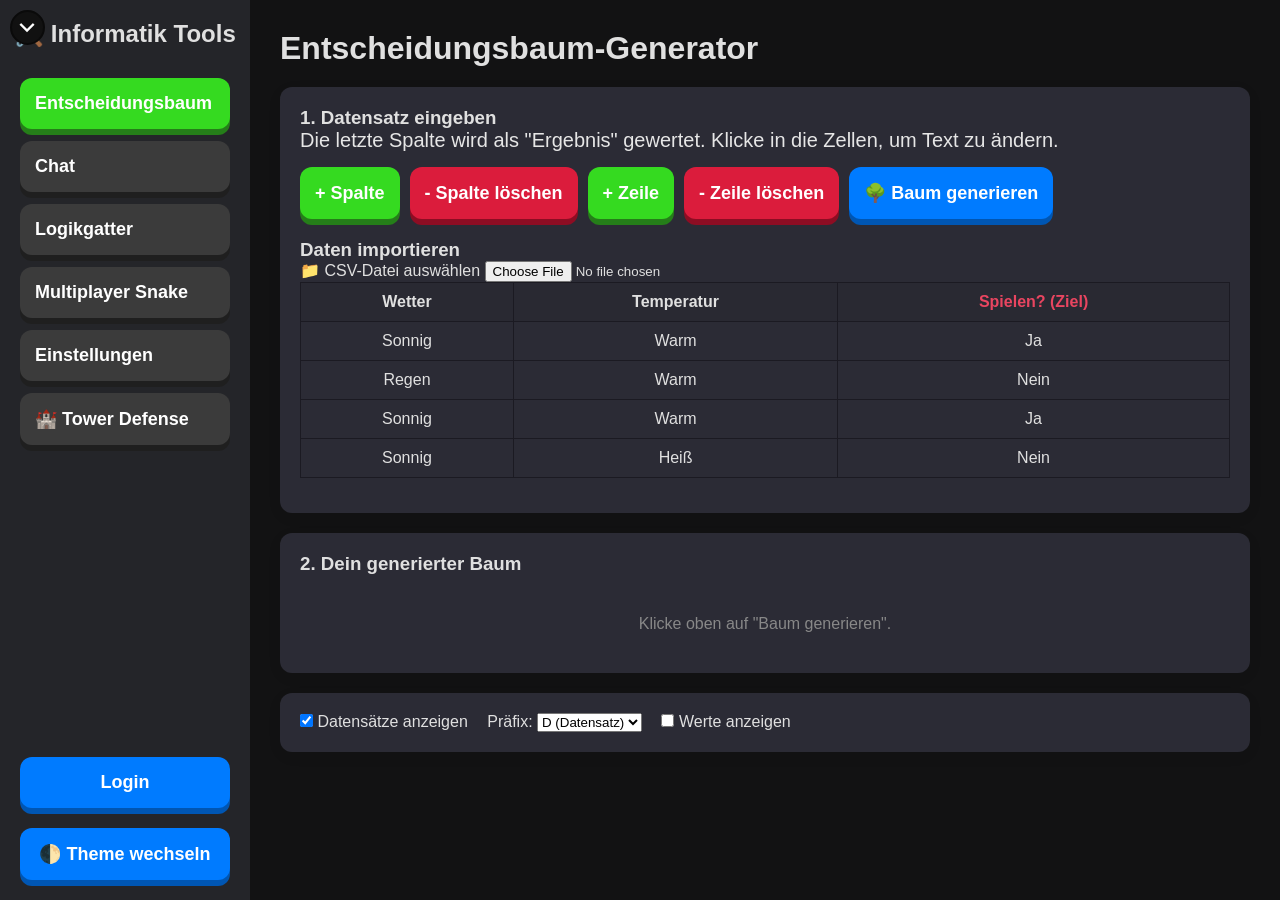
<file: index.html>
<!DOCTYPE html>
<html lang="de">
<head>
    <script>
    document.addEventListener('DOMContentLoaded', () => {
        if (window.innerWidth < 768) {
            window.location.href = "mobile.html";
        }
    });
    </script>
    <meta charset="UTF-8">
    <meta name="viewport" content="width=device-width, initial-scale=1.0">
    <title>IF Tools</title>
    <link rel="stylesheet" href="style.css">

    <link rel="stylesheet" href="https://fonts.googleapis.com/css2?family=Material+Symbols+Outlined:opsz,wght,FILL,GRAD@24,400,0,0" />
</head>
<body data-theme="dark2" style="--test: none;">

    <div id="toast-container"></div>

    <div id="login-screen">
        <div class="login-box neuro-raised rounded">
            <h2>Willkommen!</h2>
            <p class="hint">Passwort eingeben:</p>
            <input type="text" id="username-input" placeholder="Benutzername..." onkeypress="handleEnter(event)">
            <input type="password" id="password-input" placeholder="Passwort..." onkeypress="handleEnter(event)">
            <button class="btn-1" data-btn="green" onclick="login()">Einloggen</button>
            <button class="btn-1" data-btn="red" onclick="logOut()">Ausloggen</button>
            <button class="btn-1" data-btn="gray" onclick="hideLoginScreen()">Zurück</button>
            <p id="error-msg">Falsches Passwort!</p>
        </div>
    </div>

    <div id="app-layout">
        <button id="apps-btn" onclick="apps(); " class="material-symbols-outlined icon rotate-90">chevron_right</button>

        <div class="sidebar">
            <h2>🛠️ Informatik Tools</h2>
            <div id="apps">
                <div data-app="tree-generator" class="btn-1" onclick="showApp(`tree-generator`)">Entscheidungsbaum</div>
                <div data-app="chat" class="btn-1" onclick="showApp(`chat`)">Chat</div>
                <div data-app="logicgates" class="btn-1" onclick="showApp(`logicgates`)">Logikgatter</div>
                <div data-app="multiplayer-snake" class="btn-1" onclick="showApp('multiplayer-snake')">Multiplayer Snake</div>
                <div data-app="settings" class="btn-1" onclick="showApp(`settings`)">Einstellungen</div>
                <div data-app="tower-defense" class="btn-1" onclick="showApp('tower-defense')">🏰 Tower Defense</div>
                <div data-app="memory-game" class="btn-1 test" onclick="showApp('memory-game')">🧠 Memory</div>
                <div data-app="reaction-game" class="btn-1 test" onclick="showApp('reaction-game')">⚡ Reaktionstest</div>
                <div data-app="solo-pong" class="btn-1 test" onclick="showApp('solo-pong')">🏓 Solo Pong</div>
                <div data-app="bit-clicker" class="btn-1 test" onclick="showApp('bit-clicker')">🖱️ Bit Clicker</div>
                <div data-app="rps-game" class="btn-1 test" onclick="showApp('rps-game')">✂️ Schere Stein Papier</div>
                <div data-app="hex-guesser" class="btn-1 test" onclick="showApp('hex-guesser')">🎨 Hex-Guesser</div>
                <div data-app="testing" class="btn-1 test" onclick="showApp(`testing`)">Testbereich</div>
                <div data-app="admin-menu" class="btn-1 test" onclick="showApp(`admin-menu`)">Admin Menü</div>
                <div data-app="userlist" class="btn-1 test" onclick="showApp(`userlist`)">Benutzerliste</div>
                <div data-app="pathfinding" class="btn-1 test" onclick="showApp(`pathfinding`)">Pathfinding</div>
                <div data-app="mini-game1" class="btn-1 test" onclick="showApp(`mini-game1`)">Mini Game 1</div>
                <div data-app="tic-tac-to" class="btn-1 test" onclick="showApp(`tic-tac-to`)">Tic Tac To</div>
                <div data-app="buttons" class="btn-1 test" onclick="showApp(`buttons`)">Buttons</div>
            </div>

            <div data-btn="blue" class="other-btns">
                <button class="btn-1" id="login-btn" onclick="showLoginScreen()">Login</button>
                <button class="btn-1" onclick="toggleTheme()">🌓 Theme wechseln</button>
            </div>
        </div>

        <div id="main-content" class="main-content">
            <div class="app" id="tree-generator" style="display: none;">
                <h1>Entscheidungsbaum-Generator</h1>
            
                <div class="card">
                    <h3>1. Datensatz eingeben</h3>
                    <p class="card-desc">
                        Die letzte Spalte wird als "Ergebnis" gewertet. Klicke in die Zellen, um Text zu ändern.
                    </p>
                    <div class="controls">
                        <button class="btn-1" data-btn="green" onclick="addColumn()">+ Spalte</button>
                        <button class="btn-1" data-btn="red" onclick="removeColumn()">- Spalte löschen</button>
                        <button class="btn-1" data-btn="green" onclick="addRow()">+ Zeile</button>
                        <button class="btn-1" data-btn="red" onclick="removeRow()">- Zeile löschen</button>
                        <button class="btn-1" data-btn="blue" onclick="generateTree()">🌳 Baum generieren</button>
                    </div>

                    <div class="import-section">
                        <h3>Daten importieren</h3>
                        <label for="csv-file" class="custom-file-upload">
                            📁 CSV-Datei auswählen
                        </label>
                        <input type="file" id="csv-file" accept=".csv" onchange="importCSV(event)">
                        <p id="file-name-display" style="font-style: italic; color: gray;"></p>
                    </div>
                    
                    <table id="data-table">
                        <thead>
                            <tr>
                                <th contenteditable="true">Wetter</th>
                                <th contenteditable="true">Temperatur</th>
                                <th contenteditable="true" class="target-column">Spielen? (Ziel)</th>
                            </tr>
                        </thead>
                        <tbody>
                            <tr>
                                <td contenteditable="true">Sonnig</td>
                                <td contenteditable="true">Warm</td>
                                <td contenteditable="true">Ja</td>
                            </tr>
                            <tr>
                                <td contenteditable="true">Regen</td>
                                <td contenteditable="true">Warm</td>
                                <td contenteditable="true">Nein</td>
                            </tr>
                            <tr>
                                <td contenteditable="true">Sonnig</td>
                                <td contenteditable="true">Warm</td>
                                <td contenteditable="true">Ja</td>
                            </tr>
                            <tr>
                                <td contenteditable="true">Sonnig</td>
                                <td contenteditable="true">Heiß</td>
                                <td contenteditable="true">Nein</td>
                            </tr>
                        </tbody>
                    </table>
                </div>

                <div class="card">
                    <h3>2. Dein generierter Baum</h3>
                    <div class="tree-container" id="tree-container">
                        <p class="placeholder-text">Klicke oben auf "Baum generieren".</p>
                    </div>
                </div>

                <div class="card">
                    <label><input type="checkbox" id="cfg-show-data" checked> Datensätze anzeigen</label>
                    
                    <label style="margin-left: 15px;">Präfix: 
                        <select id="cfg-prefix">
                            <option value="D">D (Datensatz)</option>
                            <option value="Z">Z (Zeile)</option>
                        </select>
                    </label>

                    <label style="margin-left: 15px;"><input type="checkbox" id="cfg-show-values"> Werte anzeigen</label>
                </div>
            </div>

            <div class="app" id="settings" style="display: none;">
                <div>
                    <h3>Erweiterte Einstellungen</h3>
                    
                    <div>
                        <label for="border-checkbox">Chat Notifications:</label>
                        <input type="checkbox" id="border-checkbox" onchange="sessionStorage.setItem('toasts', this.checked)" checked>
                    </div>
                </div>
            </div>

            <div class="app" id="chat" style="display: none;">
                <div class="chat-container">
                    <div class="chat-input-area">
                        <input type="text" id="chat-input" placeholder="Nachricht schreiben..." autocomplete="off">
                        <button class="btn-1" onclick="sendChatMessage();">Senden</button>
                    </div>

                    <div id="chat-window" class="chat-window"></div>
                </div>
            </div>

            <div class="app" id="admin-menu" style="display: none;">
                <input type="text" id="text-input" placeholder="Nachricht eingeben">
                <div data-btn="blue" class="btn-1" onclick="sendeBroadcast(document.querySelector('#text-input').value);">Toast senden</div>
                <div data-btn="blue" class="btn-1" onclick="sendeAlert(document.querySelector('#text-input').value);">Alert senden</div>

                <div id="account-creation">
                    <input type="text" id="username-input" placeholder="Benutzername...">
                    <input type="text" id="password-input" placeholder="Passwort...">
                    <input type="text" id="role-input" placeholder="Rolle...">
                    <div data-btn="blue" class="btn-1" onclick="accountRegistrieren()">Account erstellen</div>
                </div>

                <input type="text" id="command-input" placeholder="Command...">
                <div data-btn="red" class="btn-1" onclick="sendeCommand(document.querySelector('#admin-menu #command-input').value);">Command senden und ausführen</div>
            </div>

            <div class="app" id="tic-tac-to" style="display: none;">
                <body2 class="game-container">
                    <h1>Tic-Tac-Toe</h1>
                    <div id="status">Spieler X ist am Zug</div>
                    
                    <div class="board">
                        <div class="cell" data-index="0"></div>
                        <div class="cell" data-index="1"></div>
                        <div class="cell" data-index="2"></div>
                        <div class="cell" data-index="3"></div>
                        <div class="cell" data-index="4"></div>
                        <div class="cell" data-index="5"></div>
                        <div class="cell" data-index="6"></div>
                        <div class="cell" data-index="7"></div>
                        <div class="cell" data-index="8"></div>
                    </div>

                    <button id="reset-btn" data-btn="blue" class="btn-1">Spiel neu starten</button>
                </body2>
            </div>

            <div class="app" id="multiplayer-snake" style="display: none;">
                <div class="game-container">
                    <h1>🌐 Multiplayer Snake</h1>
                    <p id="snake-status">Verbinde mit dem Server...</p>
                    
                    <canvas id="snakeCanvas" width="400" height="400" style="background-color: #1e272e; border: 4px solid #2f3542; border-radius: 8px;"></canvas>
                </div>
            </div>

            <div class="app" id="logicgates" style="display: none;">
                <svg id="cable-layer"></svg>

                <div id="custom-menu" class="hidden">
                    <ul>
                        <li onclick="createGate('NOT')">NOT Gatter</li>
                        <li onclick="createGate('AND')">AND Gatter</li>
                        <li onclick="createGate('OR')">OR Gatter</li>
                        <li onclick="createGate('XOR')">XOR Gatter</li>
                        <li onclick="createGate('NAND')">NAND Gatter</li>
                        <li onclick="createGate('NOR')">NOR Gatter</li>
                        <li onclick="createGate('XNOR')">XNOR Gatter</li>
                        <li onclick="createGate('TEST')">Input</li>
                    </ul>
                </div>
            </div>

            <div class="app" id="testing" style="display: none;">
                <div id="test-area"></div>
                <input type="text" id="html-input" placeholder="HTML...">

                <input type="text" id="jsInput" placeholder="Console">
                <button id="runBtn" class="btn-1">Los!</button>

                <div id="consoleOutput"></div>
            </div>

            <div class="app" id="userlist" style="display: none;">
                <div class="card" id="userlist-container"></div>
            </div>

            <div class="app" id="pathfinding" style="display: none;">
                <canvas id="canvas" width="800" height="600"></canvas>
            </div>

            <div class="app" id="mini-game1" style="display: none;">
                <div id="coin-display"></div>

                <div id="maps">
                    <svg id="map1" viewBox="0 0 500 500" width="1000px">
                        <path
                        style="fill:#be1e1e"
                        d="M 57.423313,13.803681 33.128834,108.77301 149.07975,60.736196 Z"
                        id="path63"
                        data-owner="none" />
                        <path
                        style="fill:#9b1616"
                        d="M 33.128834,108.77301 17.668712,187.17791 138.58896,206.50307 149.07975,60.736196 Z"
                        id="path64"
                        data-owner="none" />
                        <path
                        style="fill:#db5b5b"
                        d="m 149.07975,60.736196 118.15951,60.184054 -128.6503,85.58282 z"
                        id="path65"
                        data-owner="FluxDev0" />
                        <path
                        style="fill:#9c0606"
                        d="m 138.58896,206.50307 40.85889,85.03067 128.65031,4.41718 45.27607,-109.8773 -86.13497,-65.15337 z"
                        id="path66"
                        data-owner="none" />
                        <path
                        style="fill:#bb1d1d"
                        d="m 149.07975,60.736196 54.11043,-36.993865 67.36197,8.834356 -3.31289,88.343563 z"
                        id="path67"
                        data-owner="none" />
                        <path
                        style="fill:#7e0101"
                        d="m 267.23926,120.92025 3.31289,-88.343563 78.40491,28.159509 4.41717,125.337424 z"
                        id="path68"
                        data-owner="none" />
                        <path
                        style="fill:#df1212"
                        d="m 17.668712,187.17791 45.828221,86.68712 115.950917,17.66871 -40.85889,-85.03067 z"
                        id="path69"
                        data-owner="none" />
                        <path
                        style="fill:#f14a4a"
                        d="m 57.423313,13.803681 145.766867,9.93865 -54.11043,36.993865 z"
                        id="path70"
                        data-owner="none" />
                    </svg>
                </div>
            </div>

            <div class="app" id="memory-game" style="display: none;">
                <h1>🧠 Emoji Memory</h1>
                <div class="card">
                    <div id="memory-board" class="memory-board"></div>

                    <div></div>

                    <button class="btn-1" data-btn="blue" onclick="startMemory()">Spiel Neustarten</button>
                </div>
            </div>

            <div class="app" id="reaction-game" style="display: none;">
                <h1>⚡ Reaktionstest</h1>
                <div class="card" style="text-align: center;">
                    <p class="card-desc">Klicke auf die Box, sobald sie GRÜN wird!</p>
                    <div id="reaction-box" class="reaction-box" onclick="handleReactionClick()">
                        Klicke hier, um zu starten!
                    </div>
                    <h2 id="reaction-result" style="margin-top: 20px;"></h2>
                </div>
            </div>

            <div class="app" id="solo-pong" style="display: none;">
                <h1>🏓 Solo Pong</h1>
                <div class="card" style="display: flex; flex-direction: column; align-items: center;">
                    <p class="card-desc">Bewege die Maus über das Feld, um den Schläger zu steuern!</p>
                    <canvas id="pongCanvas" width="400" height="400" style="background-color: #1e272e; border: 4px solid var(--border-color); border-radius: 8px; cursor: none;"></canvas>
                    <br>
                    <button class="btn-1" data-btn="blue" onclick="startPong()">Start / Neustart</button>
                    <h3 id="pong-score" style="margin-top: 10px;">Punkte: 0</h3>
                </div>
            </div>

            <div class="app" id="bit-clicker" style="display: none;">
                <h1>🖱️ Bit Clicker</h1>
                <div class="card" style="text-align: center;">
                    <h2 id="bit-score" style="font-size: 2.5rem; margin-bottom: 20px;">0 Bits</h2>
                    <div id="click-btn" class="neuro-raised" onclick="clickBit()" style="width: 150px; height: 150px; margin: 0 auto; border-radius: 50%; display: flex; justify-content: center; align-items: center; cursor: pointer; font-size: 4rem; user-select: none; transition: transform 0.1s;">
                        💻
                    </div>
                    <br>
                    <div class="controls" style="justify-content: center;">
                        <button class="btn-1" data-btn="green" onclick="buyUpgrade()">Upgrade (+1 Bit/Klick)<br><span id="upgrade-cost">Kosten: 10 Bits</span></button>
                    </div>
                </div>
            </div>

            <div class="app" id="rps-game" style="display: none;">
                <h1>✂️ Schere, Stein, Papier</h1>
                <div class="card" style="text-align: center;">
                    <p class="card-desc">Wähle deine Waffe!</p>
                    <div class="controls" style="justify-content: center; gap: 20px; margin-bottom: 30px;">
                        <button class="btn-1 rps-btn" data-btn="blue" onclick="playRPS('Stein')">✊ Stein</button>
                        <button class="btn-1 rps-btn" data-btn="blue" onclick="playRPS('Papier')">✋ Papier</button>
                        <button class="btn-1 rps-btn" data-btn="blue" onclick="playRPS('Schere')">✌️ Schere</button>
                    </div>
                    <div class="neuro-inset" style="padding: 20px;">
                        <h3>Computer wählt: <span id="rps-computer">...</span></h3>
                        <h2 id="rps-result" style="margin-top: 15px; font-size: 1.8rem;"></h2>
                    </div>
                </div>
            </div>

            <div class="app" id="hex-guesser" style="display: none;">
                <h1>🎨 Hex-Guesser</h1>
                <div class="card" style="text-align: center;">
                    <p class="card-desc">Welcher Hex-Farbcode entspricht dieser Farbe?</p>
                    
                    <div id="hex-color-box" class="box1 horizontally-centered" style="width: 200px; height: 150px; background-color: #c4c4c4;"></div>
                    
                    <div class="controls" id="hex-options" style="justify-content: center; gap: 15px;">

                    </div>

                    <h3 id="hex-result" style="margin-top: 20px;"></h3>
                </div>
            </div>

            <div class="app" id="buttons" style="display: none;">
                <button class="btn-1" data-btn="blue">Klick mich!!</button>
                <button class="btn-1" data-btn="red">Klick mich!!</button>
                <button class="btn-1" data-btn="green">Klick mich!!</button>
                <button class="btn-1" data-btn="gray">Klick mich!!</button>
                <button class="btn-2">Klick mich!!</button>
                <button class="btn-3">Klick mich!!</button>
                <button class="btn-4">Klick mich!!</button>
            </div>

            <div class="app" id="tower-defense" style="display: none; position: relative;">
                <div class="grid">

                <div id="td-tower-details" class="tower-details">
                    <h3 style="color: var(--primary-color); margin-bottom: 10px;">Turm-Details (<span id="tw-type">Basis</span>)</h3>
                    <div class="tower-upgrades">
                        <div class="card tower-upgrade">
                            <p style="font-size: 0.9rem;">⚔️ Schaden: <span id="tw-dmg">0</span> (Lv.<span id="tw-lvl-dmg">0</span>)</p>
                            <button class="btn-5" id="btn-up-dmg" onclick="upgradeTowerStat('damage')" style="font-size: 0.8rem; padding: 5px 10px; margin-top: 5px;">+8 Dmg (50G)</button>
                        </div>
                        <div class="card tower-upgrade">
                            <p style="font-size: 0.9rem;">⏱️ Tempo: <span id="tw-speed">0</span>/s (Lv.<span id="tw-lvl-speed">0</span>)</p>
                            <button class="btn-5" id="btn-up-speed" onclick="upgradeTowerStat('speed')" style="font-size: 0.8rem; padding: 5px 10px; margin-top: 5px;">+Freq (50G)</button>
                        </div>
                        <div class="card tower-upgrade">
                            <p style="font-size: 0.9rem;">👁️ Reichweite: <span id="tw-range">0</span> (Lv.<span id="tw-lvl-range">0</span>)</p>
                            <button class="btn-5" id="btn-up-range" onclick="upgradeTowerStat('range')" style="font-size: 0.8rem; padding: 5px 10px; margin-top: 5px;">+15 Range (50G)</button>
                        </div>
                        <div class="card tower-upgrade">
                            <p style="font-size: 0.9rem; margin-bottom: 5px;">🎯 Zielmodus</p>
                            <select id="tw-target-mode" onchange="changeTargetMode(this.value)" style="background: var(--bg-color); color: var(--text-color); padding: 5px; border-radius: 5px; border: 1px solid var(--border-color); width: 100%;">
                                <option value="first">Erster</option>
                                <option value="last">Letzter</option>
                                <option value="strongest">Stärkster</option>
                                <option value="weakest">Schwächster</option>
                            </select>
                        </div>
                        <button class="btn-4" onclick="sellTower()" style="padding: 10px 15px; min-width: 180px;">💰 Verkaufen (<span id="tw-sell-value">0</span>G)</button>
                    </div>
                </div>

                <div id="td-skill-tree" class="card" style="display: none; flex-direction: column; margin-top: 15px; margin-bottom: 15px; background: var(--neuro-bg-secondary);">
                    <h2 style="color: #9b59b6; margin-bottom: 15px;">🔮 Skill Tree (Essenz: <span id="st-essence">0</span>)</h2>
                    <div style="display: flex; gap: 20px; justify-content: center; flex-direction: column;">
                        <div class="card neuro-inset" style="text-align: center; width: 220px;">
                            <h4>⚔️ Mehr Schaden</h4>
                            <p style="font-size: 0.8rem; color: #aaa; margin: 10px 0;">Alle Türme erhalten dauerhaft +5 Grundschaden.</p>
                            <p style="margin-bottom: 10px;">Level: <span id="lvl-dmg">0</span></p>
                            <button class="btn-1" data-btn="green" onclick="upgradeSkill('damage')">Kaufen (3 Essenz)</button>
                        </div>
                        <div class="card neuro-inset" style="text-align: center; width: 220px;">
                            <h4>💸 Günstigere Türme</h4>
                            <p style="font-size: 0.8rem; color: #aaa; margin: 10px 0;">Alle Türme kosten im Einkauf 5G weniger.</p>
                            <p style="margin-bottom: 10px;">Level: <span id="lvl-cost">0</span></p>
                            <button class="btn-1" data-btn="green" onclick="upgradeSkill('cost')">Kaufen (5 Essenz)</button>
                        </div>
                        <div class="card neuro-inset" style="text-align: center; width: 220px;">
                            <h4>❤️ Zäher Start</h4>
                            <p style="font-size: 0.8rem; color: #aaa; margin: 10px 0;">Gewährt sofort +5 Leben & erhöht Start-HP.</p>
                            <p style="margin-bottom: 10px;">Level: <span id="lvl-hp">0</span></p>
                            <button class="btn-1" data-btn="green" onclick="upgradeSkill('hp')">Kaufen (4 Essenz)</button>
                        </div>
                    </div>
                </div>

                <div class="middle">
                    
                    <div class="map-selection">
                        <button class="btn-1" data-btn="green" id="map-btn-0" onclick="selectMap(0)">🗺️ Grüne Wiese</button>
                        <button class="btn-1" data-btn="gray" id="map-btn-1" onclick="selectMap(1)">🏜️ Wüstenpfad</button>
                        <button class="btn-1" data-btn="gray" id="map-btn-2" onclick="selectMap(2)">❄️ Eiskanal</button>
                    </div>

                    <div style="display: flex; justify-content: space-between; width: 800px; margin-bottom: 15px; padding: 10px; background: var(--sidebar-bg); border-radius: 8px;">
                        <h3 style="color: #f1c40f; margin: 0;">💰 Gold: <span id="td-gold">100</span></h3>
                        <h3 style="color: #e74c3c; margin: 0;">💖 Leben: <span id="td-lives">20</span></h3>
                        <h3 style="color: #3498db; margin: 0;">🌊 Welle: <span id="td-wave">0</span></h3>
                        <h3 style="color: #9b59b6; margin: 0;">🔮 Essenz: <span id="td-essence">0</span></h3>
                    </div>

                    <canvas id="tdCanvas" width="800" height="600"></canvas>

                    <div class="controls" style="justify-content: center; margin-top: 20px; gap: 11px; flex-wrap: wrap; width: 800px;">
                        <button class="btn-4" onclick="startWave()">Welle starten</button>
                        <button class="btn-4" onclick="save()">Spielstand speichern</button>
                        <button class="btn-4" onclick="load()">Spielstand laden</button>
                        <button class="btn-4" style="display: none;" onclick="toggleSkillTree()">🔮 Skill Tree</button>
                    </div>
                </div>

                <div id="td-test-menu" class="hidden">
                    <input id="td-gold" type="number">
                    <button class="btn-4" onclick="tdSetGold(Number(document.querySelector('#tower-defense input#td-gold').value))">Set Gold</button>
                    <br>
                    <input id="td-wave" type="number">
                    <button class="btn-4" onclick="tdSetWave(Number(document.querySelector('#tower-defense input#td-wave').value))">Set Wave</button>
                    <br>
                    <button class="btn-4" onclick="save()">Save</button>
                    <button class="btn-4" onclick="load()">Load</button>
                </div>

                <div class="tower-selection">
                </div>
            </div>
        </div>
    </div>

    <script src="basic.js"></script>
    <script src="table.js"></script>
    <script src="apps.js"></script>
    <script src="tree.js"></script>
    <script src="script.js"></script>
    <script src="tictacto.js"></script>
    <script src="snake.js"></script>
    <script src="logicgates/testing.js"></script>
    <script src="logicgates/cables.js"></script>
    <script src="logicgates/logic.js"></script>
    <script src="security.js"></script>
    <script src="pathfinding/logic.js"></script>
    <script src="mini_game_1/logic.js"></script>
    <script src="gemini_games/logic.js"></script>
    <script src="td_game/td2.js"></script>
</body>
</html>
</file>
<file: style.css>
@import url('themes.css');
@import url('icons.css');
@import url('mini_game_1/style.css');
@import url('chat.css');
@import url('neuro.css');
@import url('tictacto.css');
@import url('toasts.css');
@import url('snake.css');
@import url('logicgates/style.css');
@import url('pathfinding/style.css');
@import url('logicgates/testing.css');
@import url('gemini_games/style.css');
@import url('buttons.css');
@import url('td_game/style.css');

* {
    box-sizing: border-box;
    margin: 0px;
    font-family: 'Segoe UI', Tahoma, Geneva, Verdana, sans-serif;
}

body {
    background-color: var(--bg-color);
    color: var(--text-color); 
    transition: background-color 0.3s, color 0.3s; 
    height: 100vh; 
    overflow: auto; 
    margin: 0px;
}

.rounded {
    border-radius: 1rem;
}

#login-screen {
    position: fixed; top: 0; left: 0; width: 100%; height: 100%;
    background-color: var(--neuro-bg-primary);
    display: flex; justify-content: center; align-items: center; z-index: 1000;
}

.login-box {
  padding: 40px;
  text-align: center;
}

#admin-menu #account-creation {
    display: flex;
    flex-direction: column;
    gap: 20px;
}

.login-box h2 { margin-bottom: 20px; }
.hint { margin-bottom: 15px; font-size: 0.9em; color: gray; }
#error-msg { color: var(--danger-color); margin-top: 10px; display: none; font-weight: bold; }

.login-box input[type="password"], .login-box input#username-input {
    width: 100%; 
    padding: 12px; 
    margin-bottom: 15px;
    border: none;
    border-radius: 6px; 
    color: #000;
}

button {
    color: white; 
    border: none;
    padding: 12px 20px; 
    border-radius: 6px; 
    cursor: pointer; 
    font-weight: bold; 
    transition: 0.2s;
}

button:hover { background-color: var(--primary-hover); }
.btn-delete { background-color: var(--danger-color); }
.btn-delete:hover { background-color: var(--danger-hover); }
.btn-generate { background-color: var(--success-color); }
.btn-generate:hover { background-color: rgba(39, 174, 96, 0.9); }

/* --- App Layout --- */
#app-layout {
    display: flex;
    height: 100vh;
    width: 100vw;
    overflow: hidden;
}
        
.sidebar {
    padding-top: 20px;
    width: 250px; 
    background-color: var(--sidebar-bg); 
    color: var(--sidebar-text);
    display: flex; 
    flex-direction: column;
    flex-shrink: 0;
    transition: all 0.6s ease; 
    margin-left: 0;
}

.sidebar.closed {
    margin-left: -250px;
}

#apps {
    width: 250px; 
    background-color: var(--sidebar-bg); 
    color: var(--sidebar-text);
    padding: 20px; 
    display: flex; 
    flex-direction: column;
    gap: 12px;
    overflow-y: auto;
}

.sidebar h2 { 
    margin: 0px;
    margin-bottom: 10px;
    font-size: 1.5rem; 
    text-align: center; 
}

.nav-item {
    padding: 15px; margin-bottom: 10px; background: rgba(255,255,255,0.05);
    border-radius: 6px; cursor: pointer; transition: 0.2s;
}
.nav-item:hover, .nav-item.active { background: var(--primary-color); color: white; }
.other-btns {
    display: flex; 
    flex-direction: column;
    margin-top: auto; 
    text-align: center;
    padding: 20px; 
    gap: 20px;
}

.main-content .app { 
    flex: 1; 
    padding: 30px;
    overflow-y: auto; 
    display: flex; 
    flex-direction: column; 
    gap: 20px;

    transition: all 1s ease;
}

.main-content { 
    flex: 1; 
    padding: 0px; 
    overflow-y: auto; 
    display: flex; 
    flex-direction: column; 
    gap: 20px;
    transition: all 0.6s ease; 
}

.card {
    background-color: var(--card-bg);
    padding: 20px; 
    border-radius: 12px; 
    box-shadow: 0 4px 15px rgba(0,0,0,0.05);
}

.card.neuro-inset {
    background: linear-gradient(145deg, var(--neuro-bg-secondary), var(--neuro-bg-primary));
    box-shadow: inset 4px 4px 8px #1d1e22, inset -4px -4px 8px var(--neuro-shadow-light);
    padding: 20px;
    border-radius: 12px;
}

.card.neuro-raised {
    background: linear-gradient(145deg, var(--neuro-bg-primary), var(--neuro-bg-secondary));
    box-shadow: 8px 8px 16px var(--neuro-shadow-dark), -8px -8px 16px var(--neuro-shadow-light);
    padding: 20px;
    border-radius: 12px;
}

.card-desc { margin-bottom: 15px; font-size: 0.9rem; color: #888; }
.placeholder-text { color: #888; margin-top: 20px; text-align: center; }
.controls { display: flex; gap: 10px; margin-bottom: 20px; flex-wrap: wrap; }

/* Tabelle */
table#data-table { width: 100%; border-collapse: collapse; margin-bottom: 15px; }
table#data-table th, table#data-table td { border: 1px solid var(--border-color); padding: 10px; text-align: center; }
table#data-table th { background-color: rgba(0,0,0,0.05); }
table#data-table .target-column { color: var(--primary-color); font-weight: bold; }
table#data-table td[contenteditable="true"] { outline: none; transition: background 0.2s; }
table#data-table td[contenteditable="true"]:focus { background: rgba(52, 152, 219, 0.1); }

/* --- CSS Tree Visualisierung --- */
.tree-container { 
    overflow-x: auto; 
    padding: 20px; 
    display: flex; 
    justify-content: center;
}
.tree ul { padding-top: 20px; position: relative; transition: all 0.5s; display: flex; }
.tree li { text-align: center; list-style-type: none; position: relative; padding: 20px 5px 0 5px; }

.tree li::before, .tree li::after {
    content: ''; 
    position: absolute; 
    top: 0; 
    right: 50%;
    border-top: var(--tree-border-size) solid var(--tree-border-color); 
    width: 50%; 
    height: 20px;
}

.tree li::after { 
    right: auto; 
    left: calc(50% - (var(--tree-border-size) / 2)); 
    border-left: var(--tree-border-size) solid var(--tree-border-color); 
}

.tree li:only-child::after, .tree li:only-child::before { display: none; }
.tree li:only-child { padding-top: 0; }

.tree li:first-child::before, .tree li:last-child::after { border: 0 none; }
.tree li:last-child::before { 
    border-right: var(--tree-border-size) solid var(--tree-border-color); 
    border-radius: 0 5px 0 0; 
}

.tree li:first-child::after { border-radius: 5px 0 0 0; }

.tree ul ul::before {
    content: ''; 
    position: absolute; 
    top: 0; 
    left: calc(50% - (var(--tree-border-size) / 2));
    border-left: var(--tree-border-size) solid var(--tree-border-color); 
    width: 0; 
    height: 20px;
}

.tree li .node {
    border: var(--tree-border-size) solid var(--tree-border-color); 
    padding: 10px 15px; 
    text-decoration: none;
    color: var(--text-color); 
    background: var(--card-bg); 
    border-radius: 8px;
    display: inline-block; 
    font-weight: bold; 
    box-shadow: 0 2px 5px rgba(0,0,0,0.1);
}
.tree li .edge-label { font-size: 0.8rem; color: #aaaaaa; margin-bottom: 5px; display: block; }

.node-datasets {
    font-size: 0.7rem; 
    font-weight: normal; 
    margin-top: 6px; 
    padding-top: 6px; 
    border-top: 1px dashed rgba(128,128,128,0.5); 
    text-align: left; 
    opacity: 0.85; 
    max-height: 80px; 
    overflow-y: auto; 
    line-height: 1.3;
}

.tree li .node.node-leaf {
    background-color: var(--success-color); 
    color: white;
    border-color: var(--success-color);
}

.test {
    display: var(--test);
}

.hidden {
    display: none;
}
</file>
<file: mobile.css>
@import url('themes.css');
@import url('chat.css');
@import url('neuro.css');
@import url('tictacto.css');
@import url('toasts.css');
@import url('buttons.css');
@import url('td_game/style.css');

* {
    box-sizing: border-box;
    margin: 0px;
    font-family: 'Segoe UI', Tahoma, Geneva, Verdana, sans-serif;
}

body {
    background-color: var(--bg-color);
    color: var(--text-color); 
    transition: background-color 0.3s, color 0.3s; 
    height: 100vh; 
    overflow: auto; 
    margin: 0px;
}

.rounded {
    border-radius: 1rem;
}

#login-screen {
    position: fixed; top: 0; left: 0; width: 100%; height: 100%;
    background-color: var(--neuro-bg-primary);
    display: flex; justify-content: center; align-items: center; z-index: 1000;
}

.login-box {
  padding: 40px;
  text-align: center;
}

#admin-menu #account-creation {
    display: flex;
    flex-direction: column;
    gap: 20px;
}

.login-box h2 { margin-bottom: 20px; }
.hint { margin-bottom: 15px; font-size: 0.9em; color: gray; }
#error-msg { color: var(--danger-color); margin-top: 10px; display: none; font-weight: bold; }

.login-box input[type="password"], .login-box input#username-input {
    width: 100%; 
    padding: 12px; 
    margin-bottom: 15px;
    border: none;
    border-radius: 6px; 
    color: #000;
}

button {
    color: white; 
    border: none;
    padding: 12px 20px; 
    border-radius: 6px; 
    cursor: pointer; 
    font-weight: bold; 
    transition: 0.2s;
}

button:hover { background-color: var(--primary-hover); }
.btn-delete { background-color: var(--danger-color); }
.btn-delete:hover { background-color: var(--danger-hover); }
.btn-generate { background-color: var(--success-color); }
.btn-generate:hover { background-color: rgba(39, 174, 96, 0.9); }

/* --- App Layout --- */
#app-layout { display: none; height: 100vh; }
        
.sidebar {
    padding-top: 20px;
    width: 250px; 
    background-color: var(--sidebar-bg); 
    color: var(--sidebar-text);
    display: flex; 
    flex-direction: column;
}

#apps {
    width: 250px; 
    background-color: var(--sidebar-bg); 
    color: var(--sidebar-text);
    padding: 20px; 
    display: flex; 
    flex-direction: column;
    gap: 12px;
    overflow-y: auto;
}

.sidebar h2 { 
    margin: 0px;
    margin-bottom: 10px;
    font-size: 1.5rem; 
    text-align: center; 
}

.nav-item {
    padding: 15px; margin-bottom: 10px; background: rgba(255,255,255,0.05);
    border-radius: 6px; cursor: pointer; transition: 0.2s;
}
.nav-item:hover, .nav-item.active { background: var(--primary-color); color: white; }
.other-btns {
    display: flex; 
    flex-direction: column;
    margin-top: auto; 
    text-align: center;
    padding: 20px; 
    gap: 20px;
}

.main-content .app { 
    flex: 1; 
    padding: 30px;
    overflow-y: auto; 
    display: flex; 
    flex-direction: column; 
    gap: 20px;
}

.main-content { 
    flex: 1; 
    padding: 0px; 
    overflow-y: auto; 
    display: flex; 
    flex-direction: column; 
    gap: 20px;
}

.card {
    background-color: var(--card-bg);
    padding: 20px; 
    border-radius: 12px; 
    box-shadow: 0 4px 15px rgba(0,0,0,0.05);
}

.card.neuro-inset {
    background: linear-gradient(145deg, var(--neuro-bg-secondary), var(--neuro-bg-primary));
    box-shadow: inset 4px 4px 8px #1d1e22, inset -4px -4px 8px var(--neuro-shadow-light);
    padding: 20px;
    border-radius: 12px;
}

.card.neuro-raised {
    background: linear-gradient(145deg, var(--neuro-bg-primary), var(--neuro-bg-secondary));
    box-shadow: 8px 8px 16px var(--neuro-shadow-dark), -8px -8px 16px var(--neuro-shadow-light);
    padding: 20px;
    border-radius: 12px;
}

.card-desc { margin-bottom: 15px; font-size: 0.9rem; color: #888; }
.placeholder-text { color: #888; margin-top: 20px; text-align: center; }
.controls { display: flex; gap: 10px; margin-bottom: 20px; flex-wrap: wrap; }

/* Tabelle */
table#data-table { width: 100%; border-collapse: collapse; margin-bottom: 15px; }
table#data-table th, table#data-table td { border: 1px solid var(--border-color); padding: 10px; text-align: center; }
table#data-table th { background-color: rgba(0,0,0,0.05); }
table#data-table .target-column { color: var(--primary-color); font-weight: bold; }
table#data-table td[contenteditable="true"] { outline: none; transition: background 0.2s; }
table#data-table td[contenteditable="true"]:focus { background: rgba(52, 152, 219, 0.1); }

/* --- CSS Tree Visualisierung --- */
.tree-container { 
    overflow-x: auto; 
    padding: 20px; 
    display: flex; 
    justify-content: center;
}
.tree ul { padding-top: 20px; position: relative; transition: all 0.5s; display: flex; }
.tree li { text-align: center; list-style-type: none; position: relative; padding: 20px 5px 0 5px; }

.tree li::before, .tree li::after {
    content: ''; 
    position: absolute; 
    top: 0; 
    right: 50%;
    border-top: var(--tree-border-size) solid var(--tree-border-color); 
    width: 50%; 
    height: 20px;
}

.tree li::after { 
    right: auto; 
    left: calc(50% - (var(--tree-border-size) / 2)); 
    border-left: var(--tree-border-size) solid var(--tree-border-color); 
}

.tree li:only-child::after, .tree li:only-child::before { display: none; }
.tree li:only-child { padding-top: 0; }

.tree li:first-child::before, .tree li:last-child::after { border: 0 none; }
.tree li:last-child::before { 
    border-right: var(--tree-border-size) solid var(--tree-border-color); 
    border-radius: 0 5px 0 0; 
}

.tree li:first-child::after { border-radius: 5px 0 0 0; }

.tree ul ul::before {
    content: ''; 
    position: absolute; 
    top: 0; 
    left: calc(50% - (var(--tree-border-size) / 2));
    border-left: var(--tree-border-size) solid var(--tree-border-color); 
    width: 0; 
    height: 20px;
}

.tree li .node {
    border: var(--tree-border-size) solid var(--tree-border-color); 
    padding: 10px 15px; 
    text-decoration: none;
    color: var(--text-color); 
    background: var(--card-bg); 
    border-radius: 8px;
    display: inline-block; 
    font-weight: bold; 
    box-shadow: 0 2px 5px rgba(0,0,0,0.1);
}
.tree li .edge-label { font-size: 0.8rem; color: #aaaaaa; margin-bottom: 5px; display: block; }

.node-datasets {
    font-size: 0.7rem; 
    font-weight: normal; 
    margin-top: 6px; 
    padding-top: 6px; 
    border-top: 1px dashed rgba(128,128,128,0.5); 
    text-align: left; 
    opacity: 0.85; 
    max-height: 80px; 
    overflow-y: auto; 
    line-height: 1.3;
}

.tree li .node.node-leaf {
    background-color: var(--success-color); 
    color: white;
    border-color: var(--success-color);
}

.test {
    display: var(--test);
}

.hidden {
    display: none;
}
</file>
